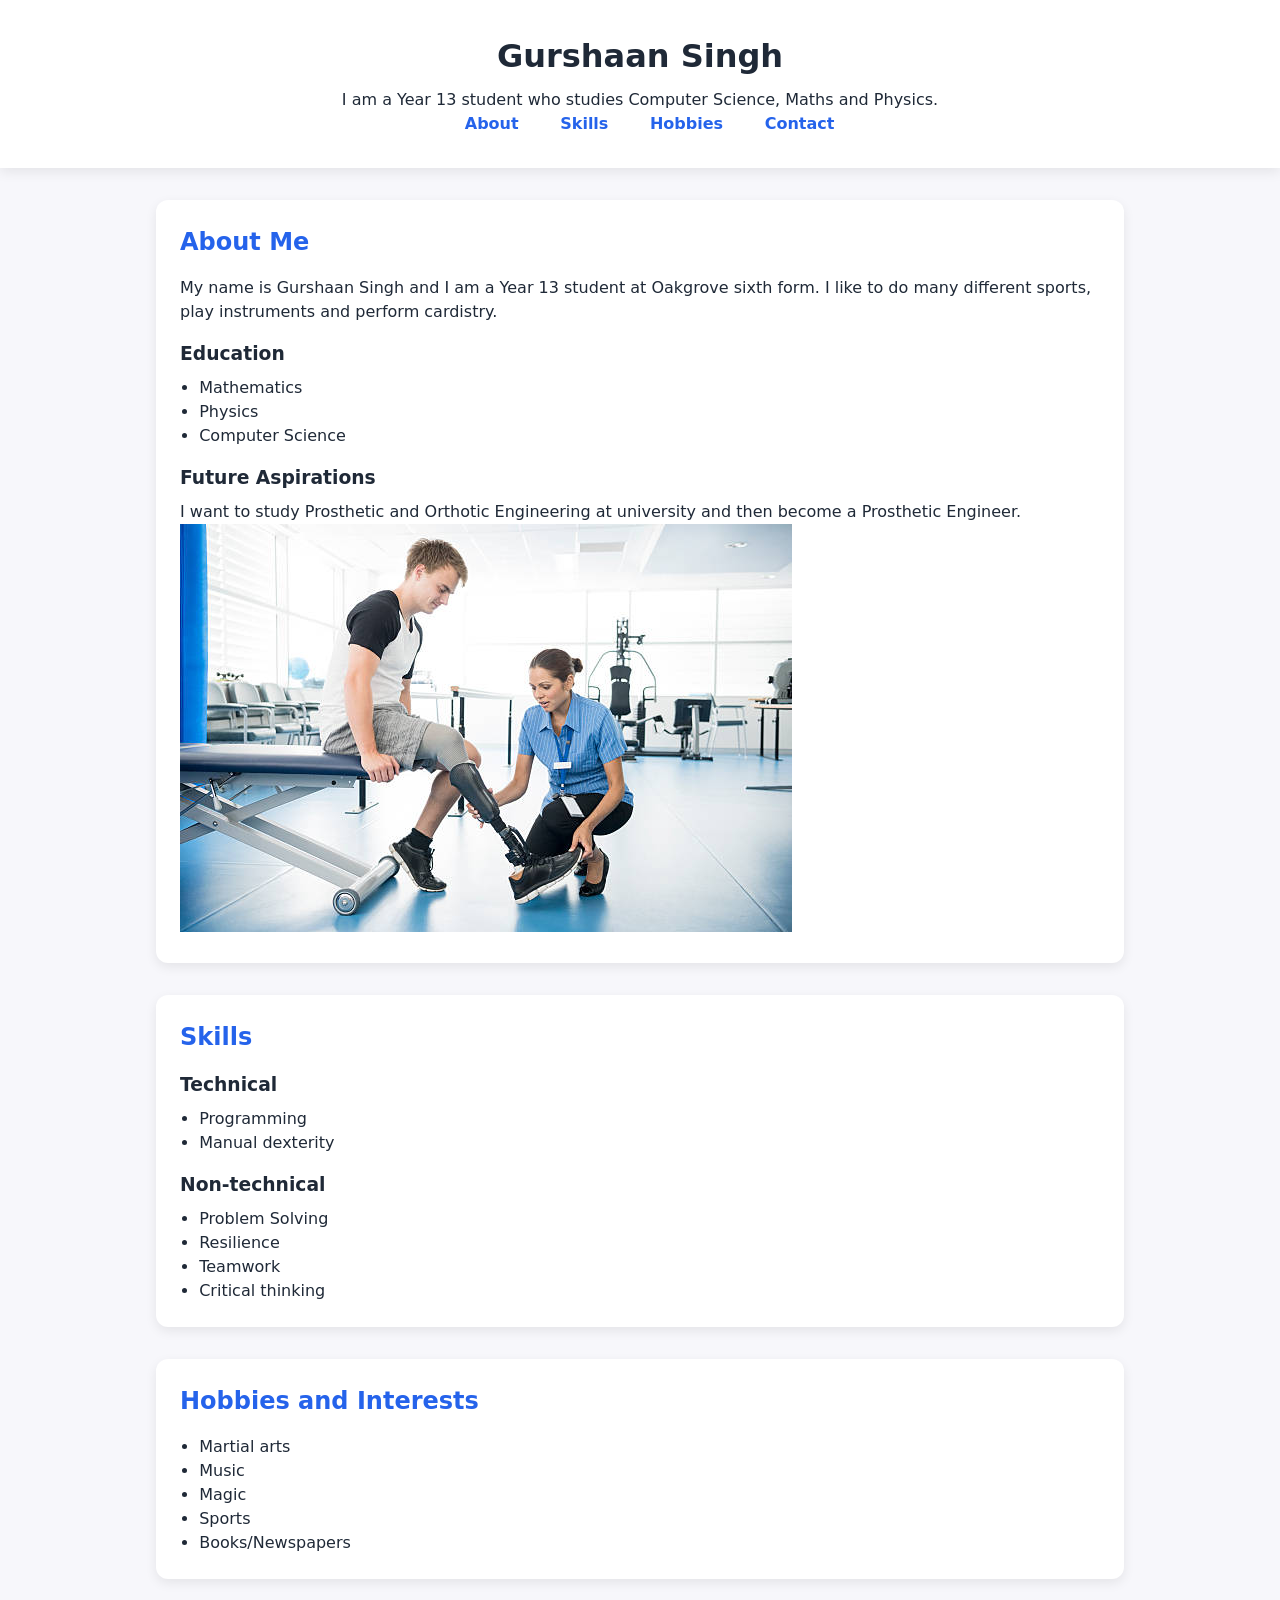
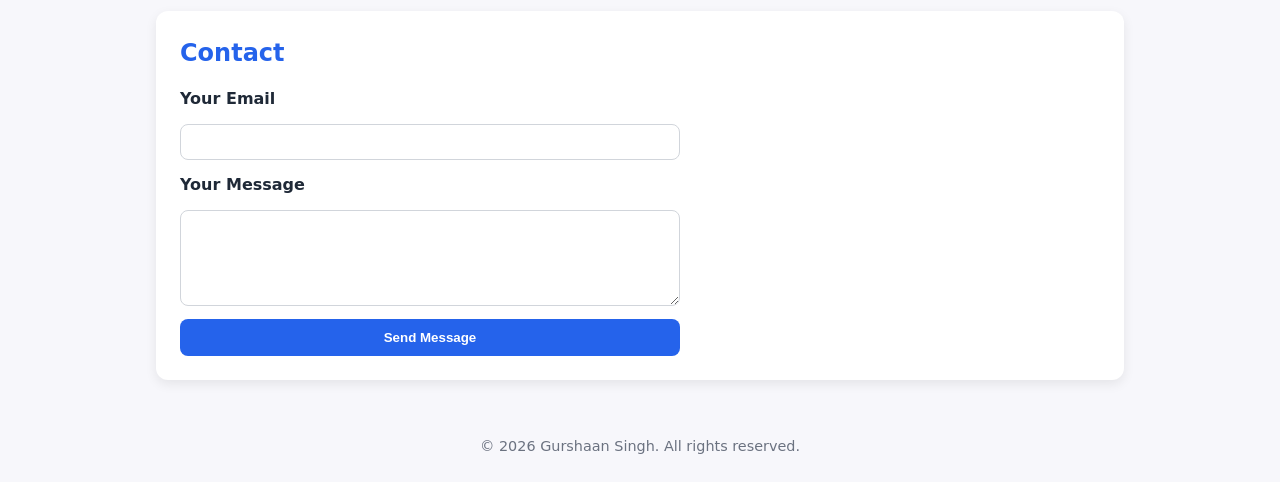
<file: index.html>
<!DOCTYPE html>
<html lang="en">
<head>
    <meta charset="UTF-8">
    <meta name="viewport" content="width=device-width, initial-scale=1.0">
    <title>Gurshaan | Portfolio</title>
    <link rel="stylesheet" href="style.css" />
</head>
<body>
    <header id="top">
        <h1>Gurshaan Singh</h1>
        <p>I am a Year 13 student who studies Computer Science, Maths and Physics.</p>
        <nav>
            <ul>
                <li><a href="#about">About</a></li>
                <li><a href="#skills">Skills</a></li>
                <li><a href="#hobbies">Hobbies</a></li>
                <li><a href="#contact">Contact</a></li>
            </ul>
        </nav>
    </header>

    <main>
        <section id="about">
            <h2>About Me</h2>
            <article>
                <p>My name is Gurshaan Singh and I am a Year 13 student at Oakgrove sixth form. I like to do many different sports, play instruments and perform cardistry.</p>
                <h3>Education</h3>
                <ul>
                    <li>Mathematics</li>
                    <li>Physics</li>
                    <li>Computer Science</li>
                </ul>
                <h3>Future Aspirations</h3>
                <p>I want to study Prosthetic and Orthotic Engineering at university and then become a Prosthetic Engineer.</p>
                <img src="images/prosthetic.jpg" alt="Image of a transtibial prosthetic." class="prosthetic">

            </article>
        </section>

        <section id="skills">
            <h2>Skills</h2>
            <h3>Technical</h3>
            <ul>
                <li>Programming</li>
                <li>Manual dexterity</li>
            </ul>
            <h3>Non-technical</h3>
            <ul>
                <li>Problem Solving</li>
                <li>Resilience</li>
                <li>Teamwork</li>
                <li>Critical thinking</li>
            </ul>
        </section>

        <section id="hobbies">
            <h2>Hobbies and Interests</h2>
            <ul>
                <li>Martial arts</li>
                <li>Music</li>
                <li>Magic</li>
                <li>Sports</li>
                <li>Books/Newspapers</li>
            </ul>
        </section>

        <section id="contact">
            <h2>Contact</h2>
            <form action="https://formsubmit.co/gdhaliwal20@oakgrove.school" method="POST">
                <label for="email"> Your Email</label>
                <input type="email" id="email" name="email" required />

                <label for="message">Your Message</label>
                <textarea id="message" name="message" rows="5" required></textarea>

                <button type="submit">Send Message</button>
            </form>
        </section>
    </main>

    <footer>
        <p>&copy; 2026 Gurshaan Singh. All rights reserved.</p>
    </footer>
</body>
</html>
</file>
<file: style.css>
:root {
  --bg: #f7f7fb;
  --text: #1f2937;
  --primary: #2563eb;
  --secondary: #10b981;
  --card-bg: #ffffff;
  --shadow: 0 4px 12px rgba(0,0,0,0.08);
  --radius: 12px;
  --font-main: system-ui, -apple-system, Segoe UI, Roboto, sans-serif;
}

* {
  box-sizing: border-box;
  margin: 0;
  padding: 0;
}

body {
  font-family: var(--font-main);
  background: var(--bg);
  color: var(--text);
  line-height: 1.5;
}

header {
  background: var(--card-bg);
  padding: 2rem 1rem;
  text-align: center;
  box-shadow: var(--shadow);
}

header h1 {
  font-size: 2rem;
  margin-bottom: 0.5rem;
}

.profile-img {
  width: 140px;
  height: 140px;
  object-fit: cover;
  border-radius: 50%;
  border: 4px solid var(--primary);
  margin: 1rem 0;
}

nav ul {
  list-style: none;
  display: flex;
  justify-content: center;
  gap: 1rem;
  flex-wrap: wrap;
}

nav a {
  text-decoration: none;
  color: var(--primary);
  font-weight: 600;
  padding: 0.4rem 0.8rem;
  border-radius: 8px;
  transition: background 0.2s, color 0.2s;
}

nav a:hover {
  background: var(--primary);
  color: #fff;
}

/* Main layout with Grid */
main {
  max-width: 1000px;
  margin: 2rem auto;
  padding: 0 1rem;
  display: grid;
  gap: 2rem;
}

section {
  background: var(--card-bg);
  padding: 1.5rem;
  border-radius: var(--radius);
  box-shadow: var(--shadow);
}

h2 {
  margin-bottom: 1rem;
  color: var(--primary);
}

h3 {
  margin: 1rem 0 0.5rem;
}

ul {
  margin-left: 1.2rem;
}

.html { background: #ef4444; }
.css { background: #3b82f6; }
.python { background: #10b981; }


.hobby-gallery {
  display: flex;
  gap: 1rem;
  flex-wrap: wrap;
  margin-top: 1rem;
}

.prosthetic-img img {
  width: 220px;
  height: 160px;
  object-fit: cover;
  border-radius: var(--radius);
  box-shadow: var(--shadow);
}

form {
  display: grid;
  gap: 0.8rem;
  max-width: 500px;
}

label {
  font-weight: 600;
}

input, textarea {
  width: 100%;
  padding: 0.6rem;
  border: 1px solid #d1d5db;
  border-radius: 8px;
  font-family: inherit;
}

input:focus, textarea:focus {
  outline: 2px solid var(--primary);
  border-color: transparent;
}

button[type="submit"] {
  background: var(--primary);
  color: #fff;
  border: none;
  padding: 0.7rem 1rem;
  border-radius: 8px;
  font-weight: 600;
  cursor: pointer;
  transition: transform 0.15s, background 0.2s;
}

button[type="submit"]:hover {
  background: #1d4ed8;
  transform: translateY(-1px);
}

footer {
  text-align: center;
  padding: 1.5rem;
  color: #6b7280;
  font-size: 0.9rem;
}
</file>
